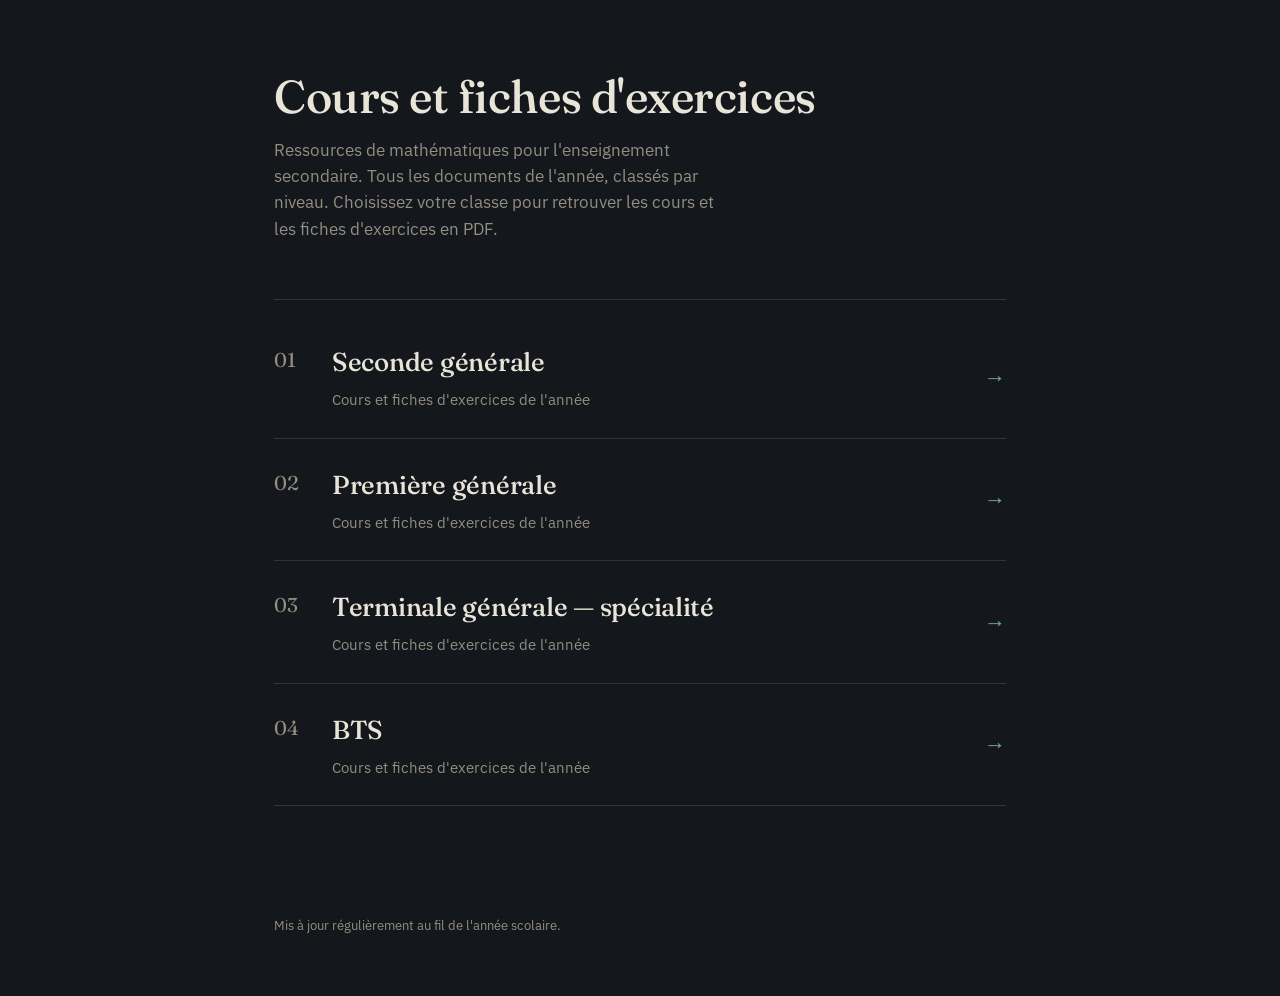
<file: index.html>
<!DOCTYPE html>
<html lang="fr">
<head>
<meta charset="UTF-8">
<meta name="viewport" content="width=device-width, initial-scale=1.0">
<title>Mathématiques — Cours et fiches d'exercices</title>
<link rel="stylesheet" href="assets/style.css">
</head>
<body>

<div class="wrap">
  <header class="cover">
    <h1>Cours et fiches d'exercices</h1>
    <p class="tagline">Ressources de mathématiques pour l'enseignement secondaire. Tous les documents de l'année, classés par niveau. Choisissez votre classe pour retrouver les cours et les fiches d'exercices en PDF.</p>
  </header>

  <nav class="binder">
    <a class="tab" href="classes/seconde.html">
      <span class="tab-index">01</span>
      <span class="tab-body">
        <h2>Seconde générale</h2>
        <p>Cours et fiches d'exercices de l'année</p>
      </span>
      <span class="tab-arrow">→</span>
    </a>

    <a class="tab" href="classes/premiere.html">
      <span class="tab-index">02</span>
      <span class="tab-body">
        <h2>Première générale</h2>
        <p>Cours et fiches d'exercices de l'année</p>
      </span>
      <span class="tab-arrow">→</span>
    </a>

    <a class="tab" href="classes/terminale.html">
      <span class="tab-index">03</span>
      <span class="tab-body">
        <h2>Terminale générale — spécialité</h2>
        <p>Cours et fiches d'exercices de l'année</p>
      </span>
      <span class="tab-arrow">→</span>
    </a>

    <a class="tab" href="classes/bts.html">
      <span class="tab-index">04</span>
      <span class="tab-body">
        <h2>BTS</h2>
        <p>Cours et fiches d'exercices de l'année</p>
      </span>
      <span class="tab-arrow">→</span>
    </a>
  </nav>

  <footer>Mis à jour régulièrement au fil de l'année scolaire.</footer>
</div>

</body>
</html>
</file>
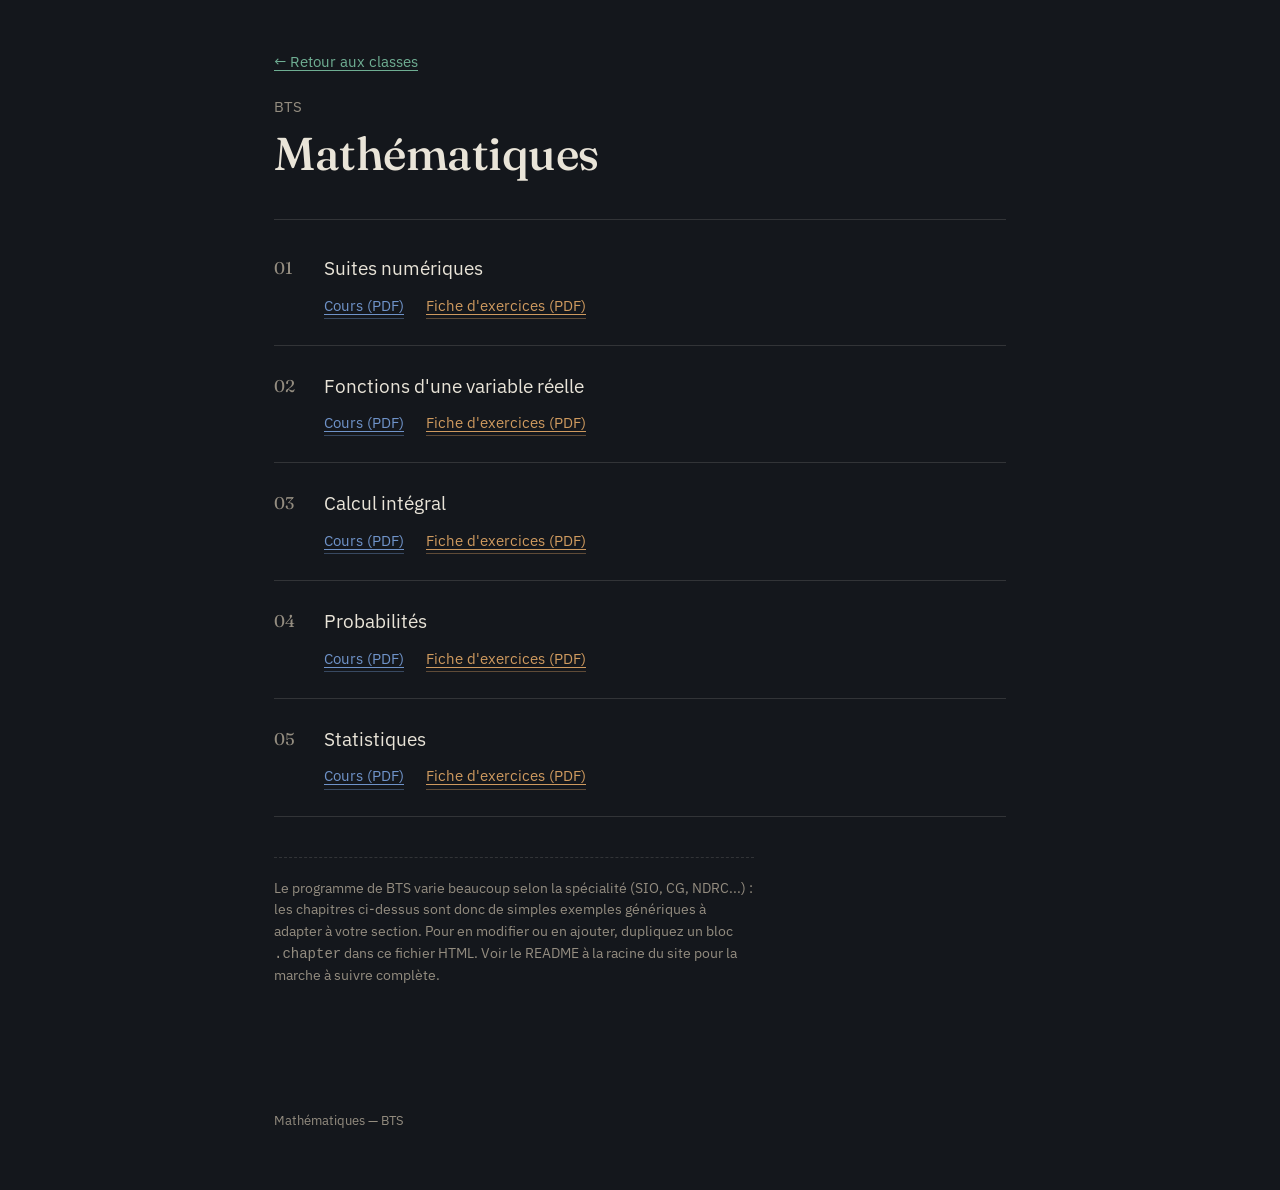
<file: bts.html>
<!DOCTYPE html>
<html lang="fr">
<head>
<meta charset="UTF-8">
<meta name="viewport" content="width=device-width, initial-scale=1.0">
<title>BTS — Mathématiques</title>
<link rel="stylesheet" href="../assets/style.css">
</head>
<body>

<div class="wrap">
  <header class="cover" style="padding-top:48px;">
    <a class="back-link" href="../index.html">← Retour aux classes</a>
    <div class="kicker">BTS</div>
    <h1>Mathématiques</h1>
  </header>

  <section class="chapters">

    <div class="chapter">
      <span class="chapter-num">01</span>
      <div>
        <div class="chapter-title">Suites numériques</div>
        <div class="chapter-links">
          <a class="doc-link" href="../fichiers/bts/01-suites-cours.pdf">Cours (PDF)</a>
          <a class="doc-link fiche" href="../fichiers/bts/01-suites-fiche.pdf">Fiche d'exercices (PDF)</a>
        </div>
      </div>
    </div>

    <div class="chapter">
      <span class="chapter-num">02</span>
      <div>
        <div class="chapter-title">Fonctions d'une variable réelle</div>
        <div class="chapter-links">
          <a class="doc-link" href="../fichiers/bts/02-fonctions-cours.pdf">Cours (PDF)</a>
          <a class="doc-link fiche" href="../fichiers/bts/02-fonctions-fiche.pdf">Fiche d'exercices (PDF)</a>
        </div>
      </div>
    </div>

    <div class="chapter">
      <span class="chapter-num">03</span>
      <div>
        <div class="chapter-title">Calcul intégral</div>
        <div class="chapter-links">
          <a class="doc-link" href="../fichiers/bts/03-calcul-integral-cours.pdf">Cours (PDF)</a>
          <a class="doc-link fiche" href="../fichiers/bts/03-calcul-integral-fiche.pdf">Fiche d'exercices (PDF)</a>
        </div>
      </div>
    </div>

    <div class="chapter">
      <span class="chapter-num">04</span>
      <div>
        <div class="chapter-title">Probabilités</div>
        <div class="chapter-links">
          <a class="doc-link" href="../fichiers/bts/04-probabilites-cours.pdf">Cours (PDF)</a>
          <a class="doc-link fiche" href="../fichiers/bts/04-probabilites-fiche.pdf">Fiche d'exercices (PDF)</a>
        </div>
      </div>
    </div>

    <div class="chapter">
      <span class="chapter-num">05</span>
      <div>
        <div class="chapter-title">Statistiques</div>
        <div class="chapter-links">
          <a class="doc-link" href="../fichiers/bts/05-statistiques-cours.pdf">Cours (PDF)</a>
          <a class="doc-link fiche" href="../fichiers/bts/05-statistiques-fiche.pdf">Fiche d'exercices (PDF)</a>
        </div>
      </div>
    </div>

    <p class="note">Le programme de BTS varie beaucoup selon la spécialité (SIO, CG, NDRC...) : les chapitres ci-dessus sont donc de simples exemples génériques à adapter à votre section. Pour en modifier ou en ajouter, dupliquez un bloc <code>.chapter</code> dans ce fichier HTML. Voir le README à la racine du site pour la marche à suivre complète.</p>
  </section>

  <footer>Mathématiques — BTS</footer>
</div>

</body>
</html>
</file>
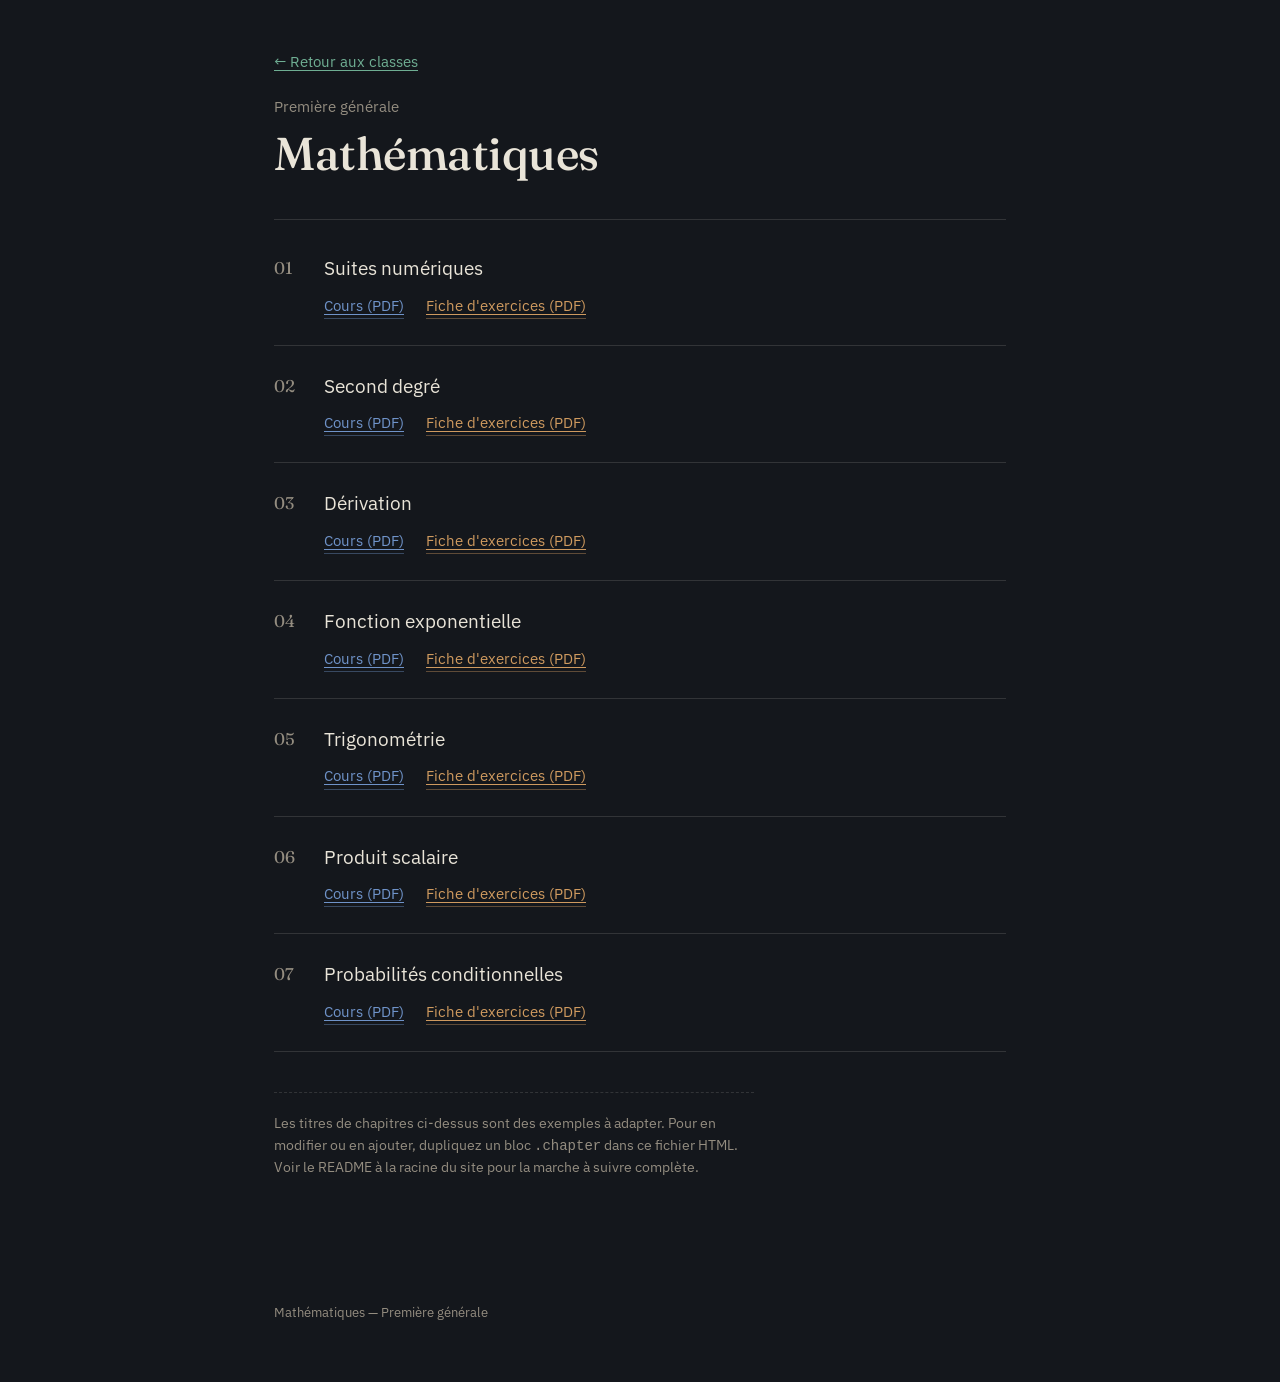
<file: premiere.html>
<!DOCTYPE html>
<html lang="fr">
<head>
<meta charset="UTF-8">
<meta name="viewport" content="width=device-width, initial-scale=1.0">
<title>Première générale — Mathématiques</title>
<link rel="stylesheet" href="../assets/style.css">
</head>
<body>

<div class="wrap">
  <header class="cover" style="padding-top:48px;">
    <a class="back-link" href="../index.html">← Retour aux classes</a>
    <div class="kicker">Première générale</div>
    <h1>Mathématiques</h1>
  </header>

  <section class="chapters">

    <div class="chapter">
      <span class="chapter-num">01</span>
      <div>
        <div class="chapter-title">Suites numériques</div>
        <div class="chapter-links">
          <a class="doc-link" href="../fichiers/premiere/01-suites-cours.pdf">Cours (PDF)</a>
          <a class="doc-link fiche" href="../fichiers/premiere/01-suites-fiche.pdf">Fiche d'exercices (PDF)</a>
        </div>
      </div>
    </div>

    <div class="chapter">
      <span class="chapter-num">02</span>
      <div>
        <div class="chapter-title">Second degré</div>
        <div class="chapter-links">
          <a class="doc-link" href="../fichiers/premiere/02-second-degre-cours.pdf">Cours (PDF)</a>
          <a class="doc-link fiche" href="../fichiers/premiere/02-second-degre-fiche.pdf">Fiche d'exercices (PDF)</a>
        </div>
      </div>
    </div>

    <div class="chapter">
      <span class="chapter-num">03</span>
      <div>
        <div class="chapter-title">Dérivation</div>
        <div class="chapter-links">
          <a class="doc-link" href="../fichiers/premiere/03-derivation-cours.pdf">Cours (PDF)</a>
          <a class="doc-link fiche" href="../fichiers/premiere/03-derivation-fiche.pdf">Fiche d'exercices (PDF)</a>
        </div>
      </div>
    </div>

    <div class="chapter">
      <span class="chapter-num">04</span>
      <div>
        <div class="chapter-title">Fonction exponentielle</div>
        <div class="chapter-links">
          <a class="doc-link" href="../fichiers/premiere/04-exponentielle-cours.pdf">Cours (PDF)</a>
          <a class="doc-link fiche" href="../fichiers/premiere/04-exponentielle-fiche.pdf">Fiche d'exercices (PDF)</a>
        </div>
      </div>
    </div>

    <div class="chapter">
      <span class="chapter-num">05</span>
      <div>
        <div class="chapter-title">Trigonométrie</div>
        <div class="chapter-links">
          <a class="doc-link" href="../fichiers/premiere/05-trigonometrie-cours.pdf">Cours (PDF)</a>
          <a class="doc-link fiche" href="../fichiers/premiere/05-trigonometrie-fiche.pdf">Fiche d'exercices (PDF)</a>
        </div>
      </div>
    </div>

    <div class="chapter">
      <span class="chapter-num">06</span>
      <div>
        <div class="chapter-title">Produit scalaire</div>
        <div class="chapter-links">
          <a class="doc-link" href="../fichiers/premiere/06-produit-scalaire-cours.pdf">Cours (PDF)</a>
          <a class="doc-link fiche" href="../fichiers/premiere/06-produit-scalaire-fiche.pdf">Fiche d'exercices (PDF)</a>
        </div>
      </div>
    </div>

    <div class="chapter">
      <span class="chapter-num">07</span>
      <div>
        <div class="chapter-title">Probabilités conditionnelles</div>
        <div class="chapter-links">
          <a class="doc-link" href="../fichiers/premiere/07-probabilites-cours.pdf">Cours (PDF)</a>
          <a class="doc-link fiche" href="../fichiers/premiere/07-probabilites-fiche.pdf">Fiche d'exercices (PDF)</a>
        </div>
      </div>
    </div>

    <p class="note">Les titres de chapitres ci-dessus sont des exemples à adapter. Pour en modifier ou en ajouter, dupliquez un bloc <code>.chapter</code> dans ce fichier HTML. Voir le README à la racine du site pour la marche à suivre complète.</p>
  </section>

  <footer>Mathématiques — Première générale</footer>
</div>

</body>
</html>
</file>
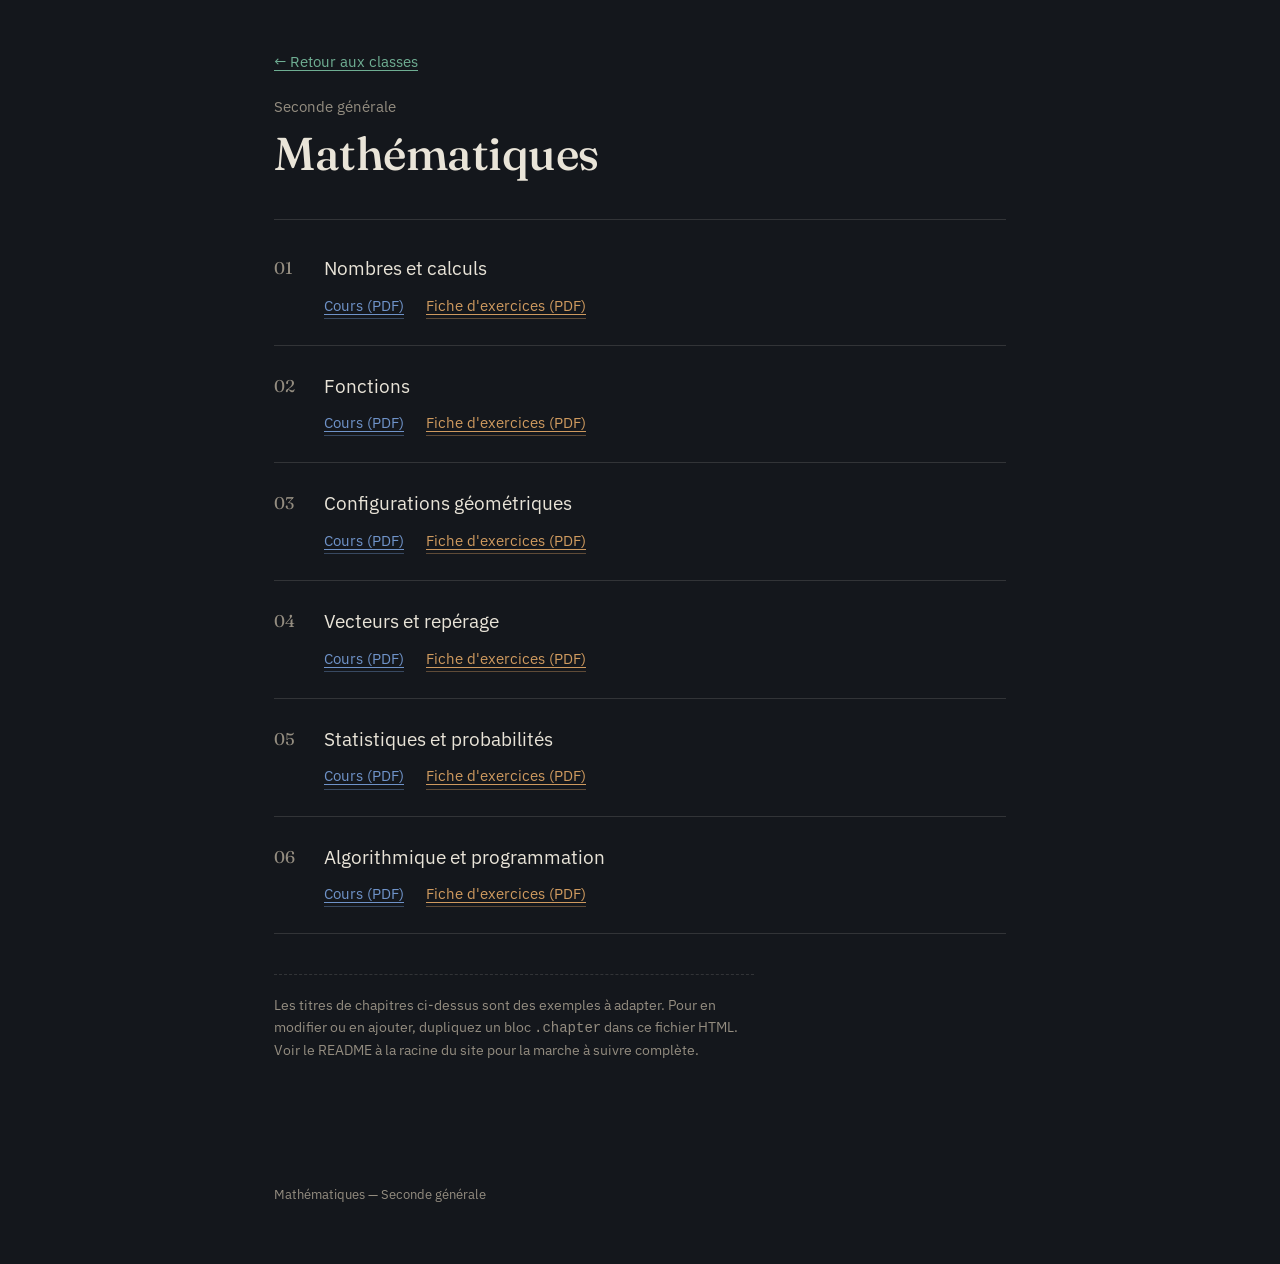
<file: seconde.html>
<!DOCTYPE html>
<html lang="fr">
<head>
<meta charset="UTF-8">
<meta name="viewport" content="width=device-width, initial-scale=1.0">
<title>Seconde générale — Mathématiques</title>
<link rel="stylesheet" href="../assets/style.css">
</head>
<body>

<div class="wrap">
  <header class="cover" style="padding-top:48px;">
    <a class="back-link" href="../index.html">← Retour aux classes</a>
    <div class="kicker">Seconde générale</div>
    <h1>Mathématiques</h1>
  </header>

  <section class="chapters">

    <div class="chapter">
      <span class="chapter-num">01</span>
      <div>
        <div class="chapter-title">Nombres et calculs</div>
        <div class="chapter-links">
          <a class="doc-link" href="../fichiers/seconde/01-nombres-et-calculs-cours.pdf">Cours (PDF)</a>
          <a class="doc-link fiche" href="../fichiers/seconde/01-nombres-et-calculs-fiche.pdf">Fiche d'exercices (PDF)</a>
        </div>
      </div>
    </div>

    <div class="chapter">
      <span class="chapter-num">02</span>
      <div>
        <div class="chapter-title">Fonctions</div>
        <div class="chapter-links">
          <a class="doc-link" href="../fichiers/seconde/02-fonctions-cours.pdf">Cours (PDF)</a>
          <a class="doc-link fiche" href="../fichiers/seconde/02-fonctions-fiche.pdf">Fiche d'exercices (PDF)</a>
        </div>
      </div>
    </div>

    <div class="chapter">
      <span class="chapter-num">03</span>
      <div>
        <div class="chapter-title">Configurations géométriques</div>
        <div class="chapter-links">
          <a class="doc-link" href="../fichiers/seconde/03-configurations-cours.pdf">Cours (PDF)</a>
          <a class="doc-link fiche" href="../fichiers/seconde/03-configurations-fiche.pdf">Fiche d'exercices (PDF)</a>
        </div>
      </div>
    </div>

    <div class="chapter">
      <span class="chapter-num">04</span>
      <div>
        <div class="chapter-title">Vecteurs et repérage</div>
        <div class="chapter-links">
          <a class="doc-link" href="../fichiers/seconde/04-vecteurs-cours.pdf">Cours (PDF)</a>
          <a class="doc-link fiche" href="../fichiers/seconde/04-vecteurs-fiche.pdf">Fiche d'exercices (PDF)</a>
        </div>
      </div>
    </div>

    <div class="chapter">
      <span class="chapter-num">05</span>
      <div>
        <div class="chapter-title">Statistiques et probabilités</div>
        <div class="chapter-links">
          <a class="doc-link" href="../fichiers/seconde/05-statistiques-cours.pdf">Cours (PDF)</a>
          <a class="doc-link fiche" href="../fichiers/seconde/05-statistiques-fiche.pdf">Fiche d'exercices (PDF)</a>
        </div>
      </div>
    </div>

    <div class="chapter">
      <span class="chapter-num">06</span>
      <div>
        <div class="chapter-title">Algorithmique et programmation</div>
        <div class="chapter-links">
          <a class="doc-link" href="../fichiers/seconde/06-algorithmique-cours.pdf">Cours (PDF)</a>
          <a class="doc-link fiche" href="../fichiers/seconde/06-algorithmique-fiche.pdf">Fiche d'exercices (PDF)</a>
        </div>
      </div>
    </div>

    <p class="note">Les titres de chapitres ci-dessus sont des exemples à adapter. Pour en modifier ou en ajouter, dupliquez un bloc <code>.chapter</code> dans ce fichier HTML. Voir le README à la racine du site pour la marche à suivre complète.</p>
  </section>

  <footer>Mathématiques — Seconde générale</footer>
</div>

</body>
</html>
</file>
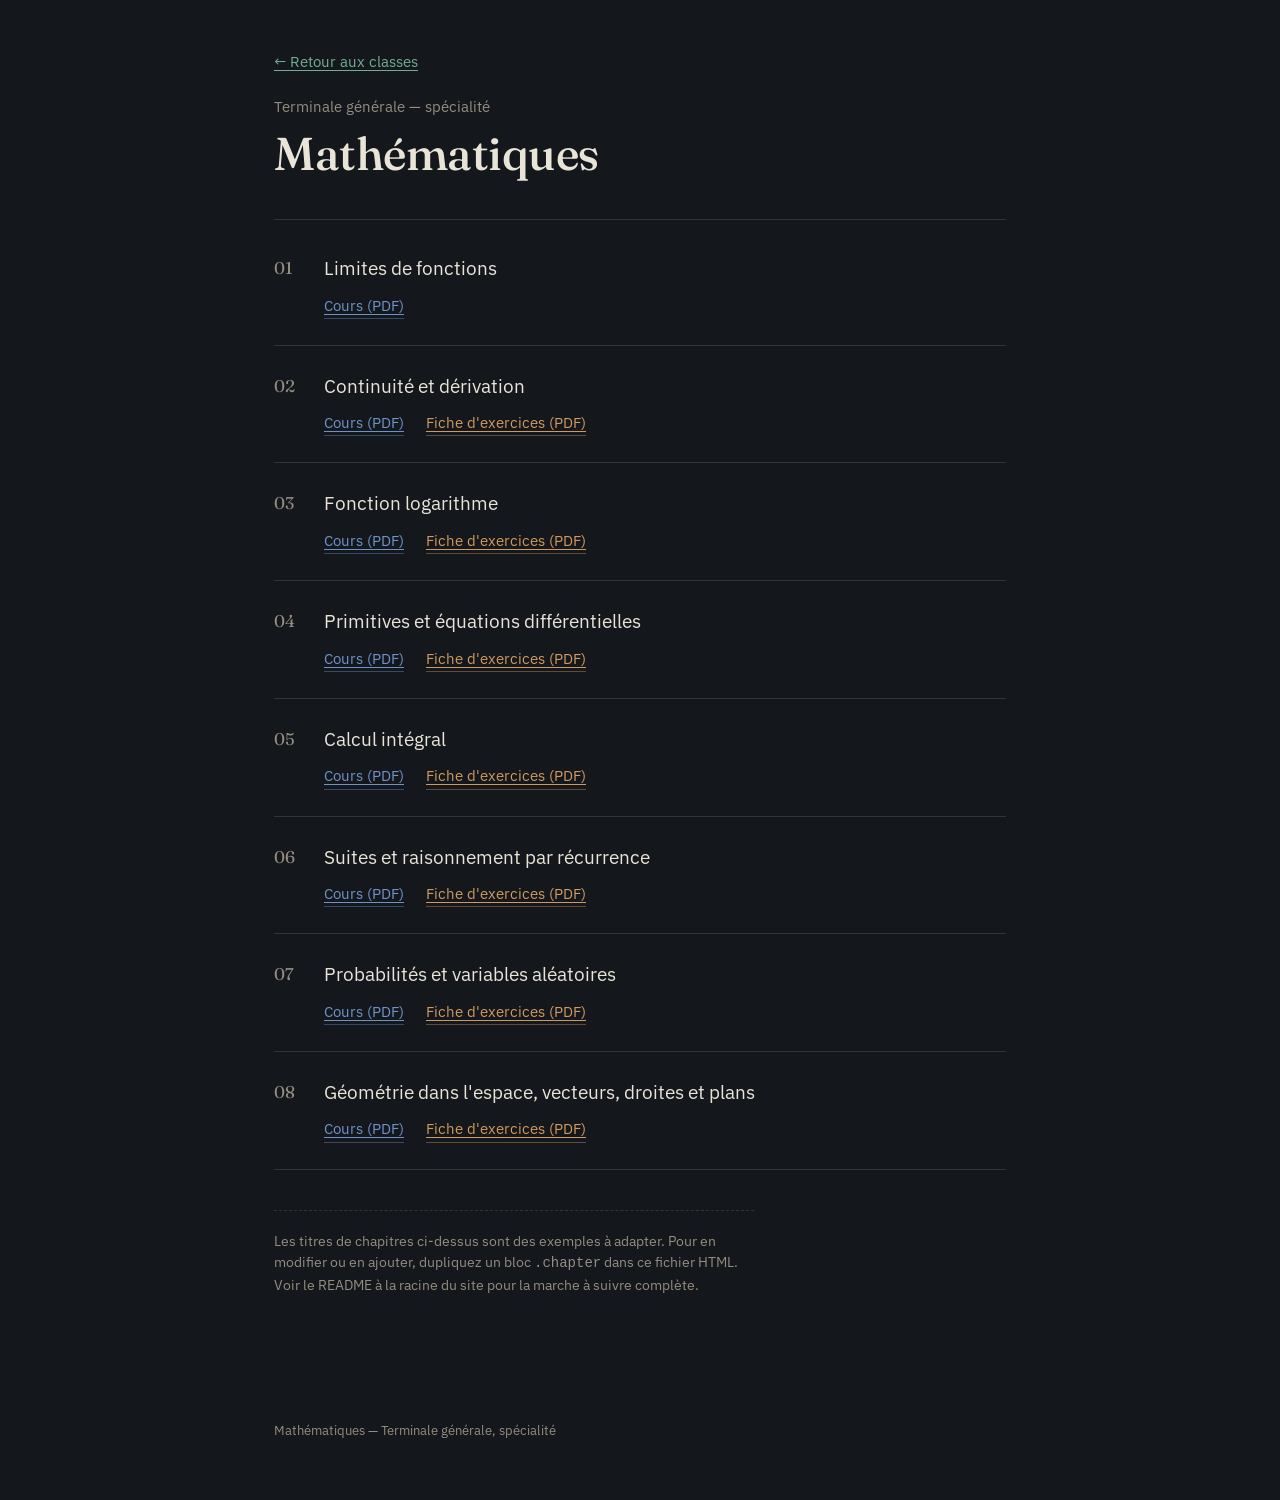
<file: terminale.html>
<!DOCTYPE html>
<html lang="fr">
<head>
<meta charset="UTF-8">
<meta name="viewport" content="width=device-width, initial-scale=1.0">
<title>Terminale générale — spécialité — Mathématiques</title>
<link rel="stylesheet" href="../assets/style.css">
</head>
<body>

<div class="wrap">
  <header class="cover" style="padding-top:48px;">
    <a class="back-link" href="../index.html">← Retour aux classes</a>
    <div class="kicker">Terminale générale — spécialité</div>
    <h1>Mathématiques</h1>
  </header>

  <section class="chapters">

    <div class="chapter">
      <span class="chapter-num">01</span>
      <div>
        <div class="chapter-title">Limites de fonctions</div>
        <div class="chapter-links">
          <a class="doc-link" href="../fichiers/terminale/Chap1_TG.pdf">Cours (PDF)</a>
        </div>
      </div>
    </div>

    <div class="chapter">
      <span class="chapter-num">02</span>
      <div>
        <div class="chapter-title">Continuité et dérivation</div>
        <div class="chapter-links">
          <a class="doc-link" href="../fichiers/terminale/02-continuite-derivation-cours.pdf">Cours (PDF)</a>
          <a class="doc-link fiche" href="../fichiers/terminale/02-continuite-derivation-fiche.pdf">Fiche d'exercices (PDF)</a>
        </div>
      </div>
    </div>

    <div class="chapter">
      <span class="chapter-num">03</span>
      <div>
        <div class="chapter-title">Fonction logarithme</div>
        <div class="chapter-links">
          <a class="doc-link" href="../fichiers/terminale/03-logarithme-cours.pdf">Cours (PDF)</a>
          <a class="doc-link fiche" href="../fichiers/terminale/03-logarithme-fiche.pdf">Fiche d'exercices (PDF)</a>
        </div>
      </div>
    </div>

    <div class="chapter">
      <span class="chapter-num">04</span>
      <div>
        <div class="chapter-title">Primitives et équations différentielles</div>
        <div class="chapter-links">
          <a class="doc-link" href="../fichiers/terminale/04-primitives-cours.pdf">Cours (PDF)</a>
          <a class="doc-link fiche" href="../fichiers/terminale/04-primitives-fiche.pdf">Fiche d'exercices (PDF)</a>
        </div>
      </div>
    </div>

    <div class="chapter">
      <span class="chapter-num">05</span>
      <div>
        <div class="chapter-title">Calcul intégral</div>
        <div class="chapter-links">
          <a class="doc-link" href="../fichiers/terminale/05-calcul-integral-cours.pdf">Cours (PDF)</a>
          <a class="doc-link fiche" href="../fichiers/terminale/05-calcul-integral-fiche.pdf">Fiche d'exercices (PDF)</a>
        </div>
      </div>
    </div>

    <div class="chapter">
      <span class="chapter-num">06</span>
      <div>
        <div class="chapter-title">Suites et raisonnement par récurrence</div>
        <div class="chapter-links">
          <a class="doc-link" href="../fichiers/terminale/06-suites-recurrence-cours.pdf">Cours (PDF)</a>
          <a class="doc-link fiche" href="../fichiers/terminale/06-suites-recurrence-fiche.pdf">Fiche d'exercices (PDF)</a>
        </div>
      </div>
    </div>

    <div class="chapter">
      <span class="chapter-num">07</span>
      <div>
        <div class="chapter-title">Probabilités et variables aléatoires</div>
        <div class="chapter-links">
          <a class="doc-link" href="../fichiers/terminale/07-probabilites-cours.pdf">Cours (PDF)</a>
          <a class="doc-link fiche" href="../fichiers/terminale/07-probabilites-fiche.pdf">Fiche d'exercices (PDF)</a>
        </div>
      </div>
    </div>

    <div class="chapter">
      <span class="chapter-num">08</span>
      <div>
        <div class="chapter-title">Géométrie dans l'espace, vecteurs, droites et plans</div>
        <div class="chapter-links">
          <a class="doc-link" href="../fichiers/terminale/08-geometrie-espace-cours.pdf">Cours (PDF)</a>
          <a class="doc-link fiche" href="../fichiers/terminale/08-geometrie-espace-fiche.pdf">Fiche d'exercices (PDF)</a>
        </div>
      </div>
    </div>

    <p class="note">Les titres de chapitres ci-dessus sont des exemples à adapter. Pour en modifier ou en ajouter, dupliquez un bloc <code>.chapter</code> dans ce fichier HTML. Voir le README à la racine du site pour la marche à suivre complète.</p>
  </section>

  <footer>Mathématiques — Terminale générale, spécialité</footer>
</div>

</body>
</html>
</file>
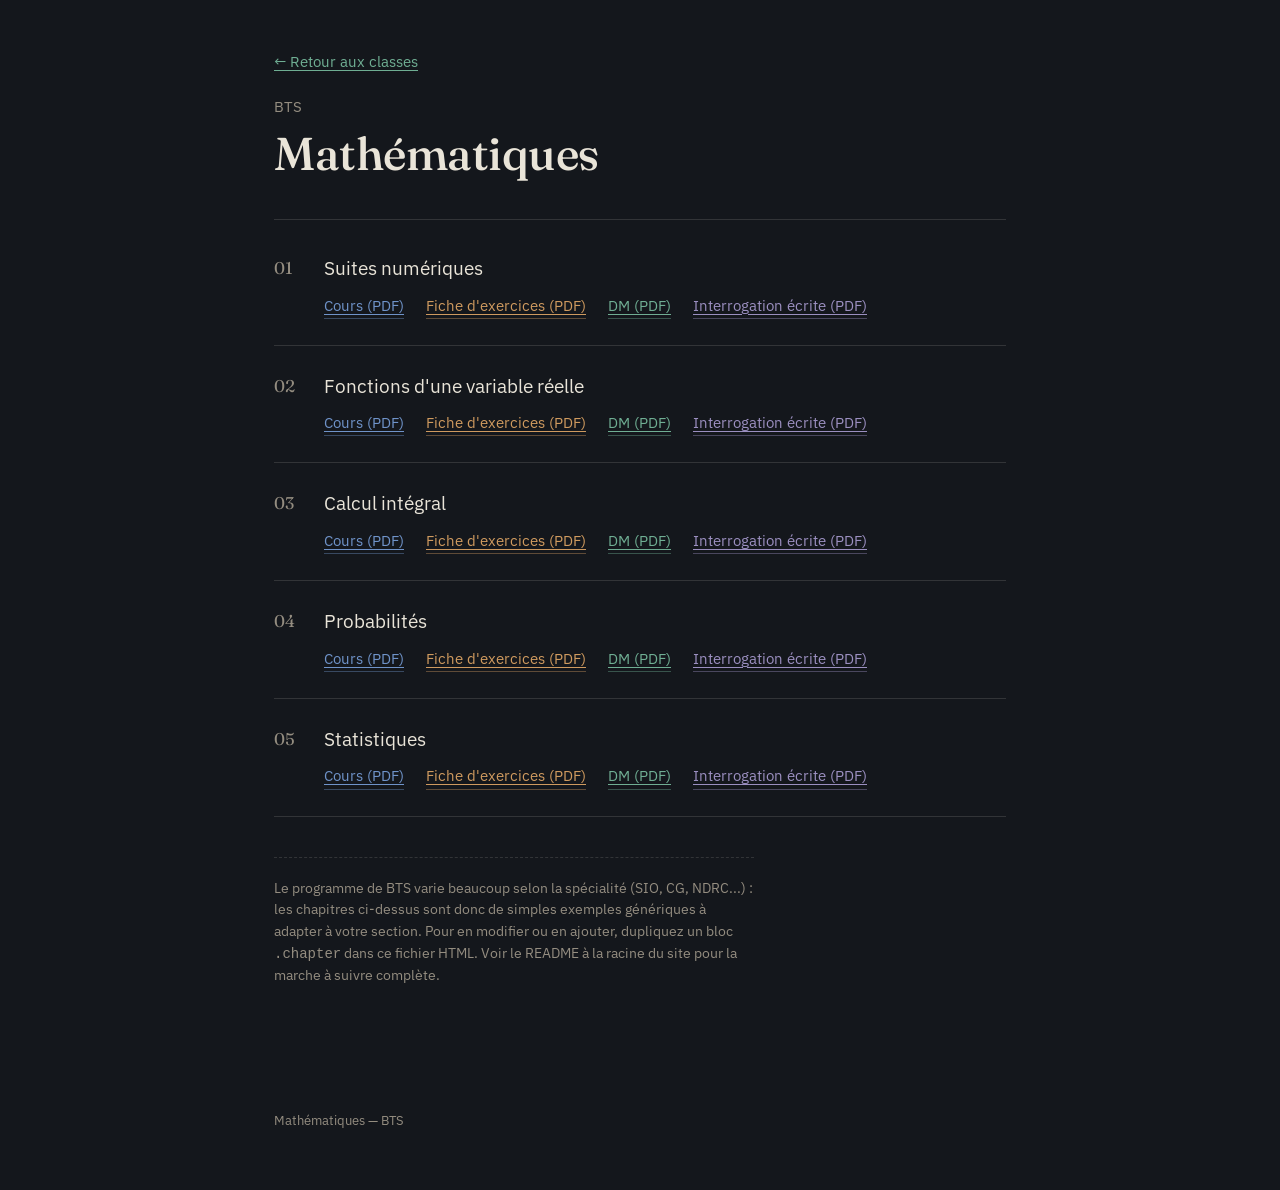
<file: classes/bts.html>
<!DOCTYPE html>
<html lang="fr">
<head>
<meta charset="UTF-8">
<meta name="viewport" content="width=device-width, initial-scale=1.0">
<title>BTS — Mathématiques</title>
<link rel="stylesheet" href="../assets/style.css">
</head>
<body>

<div class="wrap">
  <header class="cover" style="padding-top:48px;">
    <a class="back-link" href="../index.html">← Retour aux classes</a>
    <div class="kicker">BTS</div>
    <h1>Mathématiques</h1>
  </header>

  <section class="chapters">

    <div class="chapter">
      <span class="chapter-num">01</span>
      <div>
        <div class="chapter-title">Suites numériques</div>
        <div class="chapter-links">
          <a class="doc-link" href="../fichiers/bts/01-suites-cours.pdf">Cours (PDF)</a>
          <a class="doc-link fiche" href="../fichiers/bts/01-suites-fiche.pdf">Fiche d'exercices (PDF)</a>
          <a class="doc-link dm" href="../fichiers/bts/01-suites-dm.pdf">DM (PDF)</a>
          <a class="doc-link ie" href="../fichiers/bts/01-suites-ie.pdf">Interrogation écrite (PDF)</a>
        </div>
      </div>
    </div>

    <div class="chapter">
      <span class="chapter-num">02</span>
      <div>
        <div class="chapter-title">Fonctions d'une variable réelle</div>
        <div class="chapter-links">
          <a class="doc-link" href="../fichiers/bts/02-fonctions-cours.pdf">Cours (PDF)</a>
          <a class="doc-link fiche" href="../fichiers/bts/02-fonctions-fiche.pdf">Fiche d'exercices (PDF)</a>
          <a class="doc-link dm" href="../fichiers/bts/02-fonctions-dm.pdf">DM (PDF)</a>
          <a class="doc-link ie" href="../fichiers/bts/02-fonctions-ie.pdf">Interrogation écrite (PDF)</a>
        </div>
      </div>
    </div>

    <div class="chapter">
      <span class="chapter-num">03</span>
      <div>
        <div class="chapter-title">Calcul intégral</div>
        <div class="chapter-links">
          <a class="doc-link" href="../fichiers/bts/03-calcul-integral-cours.pdf">Cours (PDF)</a>
          <a class="doc-link fiche" href="../fichiers/bts/03-calcul-integral-fiche.pdf">Fiche d'exercices (PDF)</a>
          <a class="doc-link dm" href="../fichiers/bts/03-calcul-integral-dm.pdf">DM (PDF)</a>
          <a class="doc-link ie" href="../fichiers/bts/03-calcul-integral-ie.pdf">Interrogation écrite (PDF)</a>
        </div>
      </div>
    </div>

    <div class="chapter">
      <span class="chapter-num">04</span>
      <div>
        <div class="chapter-title">Probabilités</div>
        <div class="chapter-links">
          <a class="doc-link" href="../fichiers/bts/04-probabilites-cours.pdf">Cours (PDF)</a>
          <a class="doc-link fiche" href="../fichiers/bts/04-probabilites-fiche.pdf">Fiche d'exercices (PDF)</a>
          <a class="doc-link dm" href="../fichiers/bts/04-probabilites-dm.pdf">DM (PDF)</a>
          <a class="doc-link ie" href="../fichiers/bts/04-probabilites-ie.pdf">Interrogation écrite (PDF)</a>
        </div>
      </div>
    </div>

    <div class="chapter">
      <span class="chapter-num">05</span>
      <div>
        <div class="chapter-title">Statistiques</div>
        <div class="chapter-links">
          <a class="doc-link" href="../fichiers/bts/05-statistiques-cours.pdf">Cours (PDF)</a>
          <a class="doc-link fiche" href="../fichiers/bts/05-statistiques-fiche.pdf">Fiche d'exercices (PDF)</a>
          <a class="doc-link dm" href="../fichiers/bts/05-statistiques-dm.pdf">DM (PDF)</a>
          <a class="doc-link ie" href="../fichiers/bts/05-statistiques-ie.pdf">Interrogation écrite (PDF)</a>
        </div>
      </div>
    </div>

    <p class="note">Le programme de BTS varie beaucoup selon la spécialité (SIO, CG, NDRC...) : les chapitres ci-dessus sont donc de simples exemples génériques à adapter à votre section. Pour en modifier ou en ajouter, dupliquez un bloc <code>.chapter</code> dans ce fichier HTML. Voir le README à la racine du site pour la marche à suivre complète.</p>
  </section>

  <footer>Mathématiques — BTS</footer>
</div>

</body>
</html>
</file>
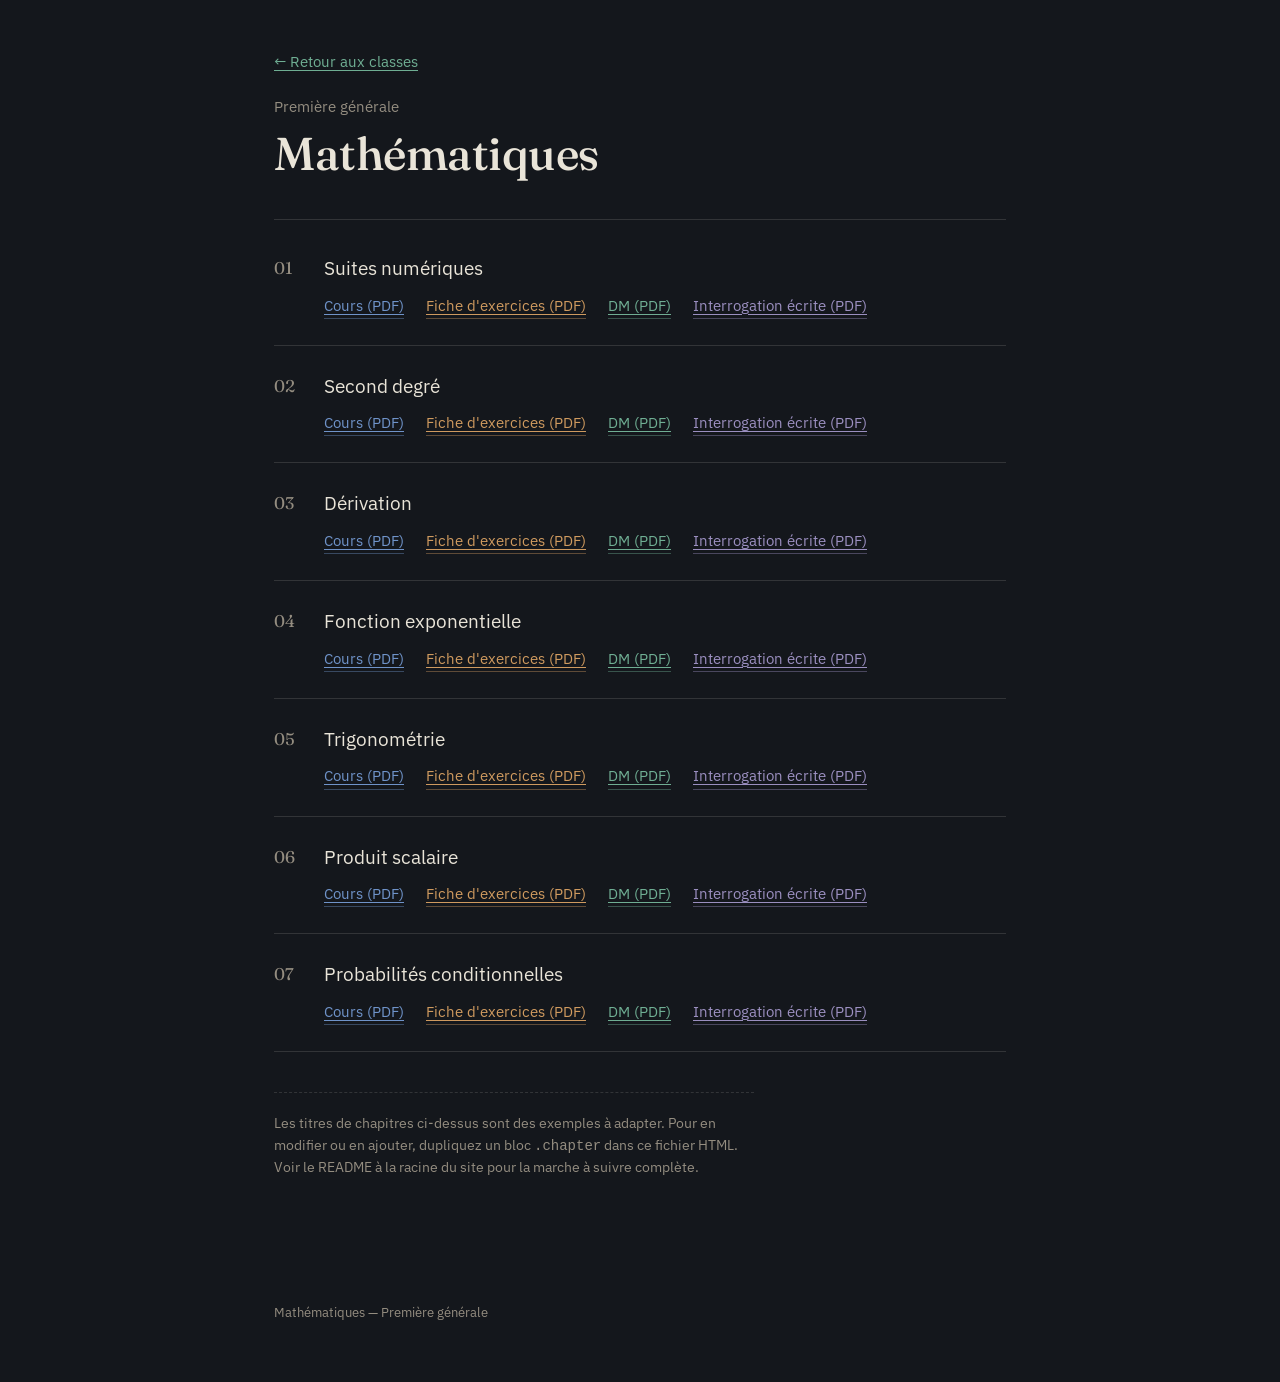
<file: classes/premiere.html>
<!DOCTYPE html>
<html lang="fr">
<head>
<meta charset="UTF-8">
<meta name="viewport" content="width=device-width, initial-scale=1.0">
<title>Première générale — Mathématiques</title>
<link rel="stylesheet" href="../assets/style.css">
</head>
<body>

<div class="wrap">
  <header class="cover" style="padding-top:48px;">
    <a class="back-link" href="../index.html">← Retour aux classes</a>
    <div class="kicker">Première générale</div>
    <h1>Mathématiques</h1>
  </header>

  <section class="chapters">

    <div class="chapter">
      <span class="chapter-num">01</span>
      <div>
        <div class="chapter-title">Suites numériques</div>
        <div class="chapter-links">
          <a class="doc-link" href="../fichiers/premiere/01-suites-cours.pdf">Cours (PDF)</a>
          <a class="doc-link fiche" href="../fichiers/premiere/01-suites-fiche.pdf">Fiche d'exercices (PDF)</a>
          <a class="doc-link dm" href="../fichiers/premiere/01-suites-dm.pdf">DM (PDF)</a>
          <a class="doc-link ie" href="../fichiers/premiere/01-suites-ie.pdf">Interrogation écrite (PDF)</a>
        </div>
      </div>
    </div>

    <div class="chapter">
      <span class="chapter-num">02</span>
      <div>
        <div class="chapter-title">Second degré</div>
        <div class="chapter-links">
          <a class="doc-link" href="../fichiers/premiere/02-second-degre-cours.pdf">Cours (PDF)</a>
          <a class="doc-link fiche" href="../fichiers/premiere/02-second-degre-fiche.pdf">Fiche d'exercices (PDF)</a>
          <a class="doc-link dm" href="../fichiers/premiere/02-second-degre-dm.pdf">DM (PDF)</a>
          <a class="doc-link ie" href="../fichiers/premiere/02-second-degre-ie.pdf">Interrogation écrite (PDF)</a>
        </div>
      </div>
    </div>

    <div class="chapter">
      <span class="chapter-num">03</span>
      <div>
        <div class="chapter-title">Dérivation</div>
        <div class="chapter-links">
          <a class="doc-link" href="../fichiers/premiere/03-derivation-cours.pdf">Cours (PDF)</a>
          <a class="doc-link fiche" href="../fichiers/premiere/03-derivation-fiche.pdf">Fiche d'exercices (PDF)</a>
          <a class="doc-link dm" href="../fichiers/premiere/03-derivation-dm.pdf">DM (PDF)</a>
          <a class="doc-link ie" href="../fichiers/premiere/03-derivation-ie.pdf">Interrogation écrite (PDF)</a>
        </div>
      </div>
    </div>

    <div class="chapter">
      <span class="chapter-num">04</span>
      <div>
        <div class="chapter-title">Fonction exponentielle</div>
        <div class="chapter-links">
          <a class="doc-link" href="../fichiers/premiere/04-exponentielle-cours.pdf">Cours (PDF)</a>
          <a class="doc-link fiche" href="../fichiers/premiere/04-exponentielle-fiche.pdf">Fiche d'exercices (PDF)</a>
          <a class="doc-link dm" href="../fichiers/premiere/04-exponentielle-dm.pdf">DM (PDF)</a>
          <a class="doc-link ie" href="../fichiers/premiere/04-exponentielle-ie.pdf">Interrogation écrite (PDF)</a>
        </div>
      </div>
    </div>

    <div class="chapter">
      <span class="chapter-num">05</span>
      <div>
        <div class="chapter-title">Trigonométrie</div>
        <div class="chapter-links">
          <a class="doc-link" href="../fichiers/premiere/05-trigonometrie-cours.pdf">Cours (PDF)</a>
          <a class="doc-link fiche" href="../fichiers/premiere/05-trigonometrie-fiche.pdf">Fiche d'exercices (PDF)</a>
          <a class="doc-link dm" href="../fichiers/premiere/05-trigonometrie-dm.pdf">DM (PDF)</a>
          <a class="doc-link ie" href="../fichiers/premiere/05-trigonometrie-ie.pdf">Interrogation écrite (PDF)</a>
        </div>
      </div>
    </div>

    <div class="chapter">
      <span class="chapter-num">06</span>
      <div>
        <div class="chapter-title">Produit scalaire</div>
        <div class="chapter-links">
          <a class="doc-link" href="../fichiers/premiere/06-produit-scalaire-cours.pdf">Cours (PDF)</a>
          <a class="doc-link fiche" href="../fichiers/premiere/06-produit-scalaire-fiche.pdf">Fiche d'exercices (PDF)</a>
          <a class="doc-link dm" href="../fichiers/premiere/06-produit-scalaire-dm.pdf">DM (PDF)</a>
          <a class="doc-link ie" href="../fichiers/premiere/06-produit-scalaire-ie.pdf">Interrogation écrite (PDF)</a>
        </div>
      </div>
    </div>

    <div class="chapter">
      <span class="chapter-num">07</span>
      <div>
        <div class="chapter-title">Probabilités conditionnelles</div>
        <div class="chapter-links">
          <a class="doc-link" href="../fichiers/premiere/07-probabilites-cours.pdf">Cours (PDF)</a>
          <a class="doc-link fiche" href="../fichiers/premiere/07-probabilites-fiche.pdf">Fiche d'exercices (PDF)</a>
          <a class="doc-link dm" href="../fichiers/premiere/07-probabilites-dm.pdf">DM (PDF)</a>
          <a class="doc-link ie" href="../fichiers/premiere/07-probabilites-ie.pdf">Interrogation écrite (PDF)</a>
        </div>
      </div>
    </div>

    <p class="note">Les titres de chapitres ci-dessus sont des exemples à adapter. Pour en modifier ou en ajouter, dupliquez un bloc <code>.chapter</code> dans ce fichier HTML. Voir le README à la racine du site pour la marche à suivre complète.</p>
  </section>

  <footer>Mathématiques — Première générale</footer>
</div>

</body>
</html>
</file>
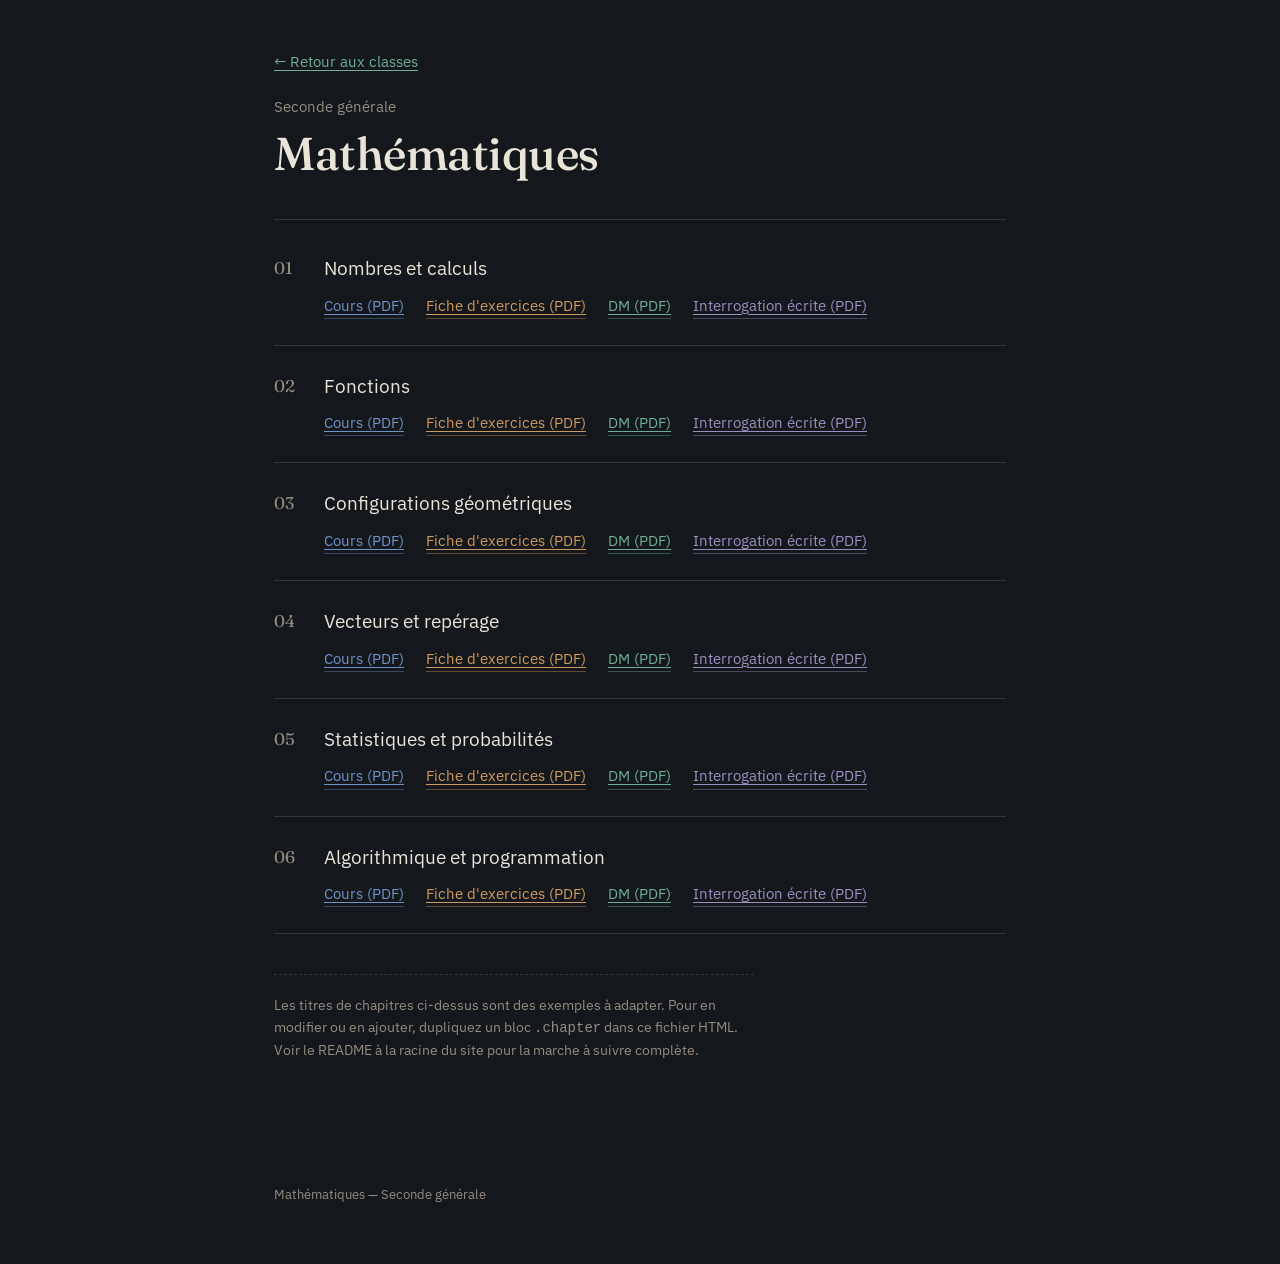
<file: classes/seconde.html>
<!DOCTYPE html>
<html lang="fr">
<head>
<meta charset="UTF-8">
<meta name="viewport" content="width=device-width, initial-scale=1.0">
<title>Seconde générale — Mathématiques</title>
<link rel="stylesheet" href="../assets/style.css">
</head>
<body>

<div class="wrap">
  <header class="cover" style="padding-top:48px;">
    <a class="back-link" href="../index.html">← Retour aux classes</a>
    <div class="kicker">Seconde générale</div>
    <h1>Mathématiques</h1>
  </header>

  <section class="chapters">

    <div class="chapter">
      <span class="chapter-num">01</span>
      <div>
        <div class="chapter-title">Nombres et calculs</div>
        <div class="chapter-links">
          <a class="doc-link" href="../fichiers/seconde/01-nombres-et-calculs-cours.pdf">Cours (PDF)</a>
          <a class="doc-link fiche" href="../fichiers/seconde/01-nombres-et-calculs-fiche.pdf">Fiche d'exercices (PDF)</a>
          <a class="doc-link dm" href="../fichiers/seconde/01-nombres-et-calculs-dm.pdf">DM (PDF)</a>
          <a class="doc-link ie" href="../fichiers/seconde/01-nombres-et-calculs-ie.pdf">Interrogation écrite (PDF)</a>
        </div>
      </div>
    </div>

    <div class="chapter">
      <span class="chapter-num">02</span>
      <div>
        <div class="chapter-title">Fonctions</div>
        <div class="chapter-links">
          <a class="doc-link" href="../fichiers/seconde/02-fonctions-cours.pdf">Cours (PDF)</a>
          <a class="doc-link fiche" href="../fichiers/seconde/02-fonctions-fiche.pdf">Fiche d'exercices (PDF)</a>
          <a class="doc-link dm" href="../fichiers/seconde/02-fonctions-dm.pdf">DM (PDF)</a>
          <a class="doc-link ie" href="../fichiers/seconde/02-fonctions-ie.pdf">Interrogation écrite (PDF)</a>
        </div>
      </div>
    </div>

    <div class="chapter">
      <span class="chapter-num">03</span>
      <div>
        <div class="chapter-title">Configurations géométriques</div>
        <div class="chapter-links">
          <a class="doc-link" href="../fichiers/seconde/03-configurations-cours.pdf">Cours (PDF)</a>
          <a class="doc-link fiche" href="../fichiers/seconde/03-configurations-fiche.pdf">Fiche d'exercices (PDF)</a>
          <a class="doc-link dm" href="../fichiers/seconde/03-configurations-dm.pdf">DM (PDF)</a>
          <a class="doc-link ie" href="../fichiers/seconde/03-configurations-ie.pdf">Interrogation écrite (PDF)</a>
        </div>
      </div>
    </div>

    <div class="chapter">
      <span class="chapter-num">04</span>
      <div>
        <div class="chapter-title">Vecteurs et repérage</div>
        <div class="chapter-links">
          <a class="doc-link" href="../fichiers/seconde/04-vecteurs-cours.pdf">Cours (PDF)</a>
          <a class="doc-link fiche" href="../fichiers/seconde/04-vecteurs-fiche.pdf">Fiche d'exercices (PDF)</a>
          <a class="doc-link dm" href="../fichiers/seconde/04-vecteurs-dm.pdf">DM (PDF)</a>
          <a class="doc-link ie" href="../fichiers/seconde/04-vecteurs-ie.pdf">Interrogation écrite (PDF)</a>
        </div>
      </div>
    </div>

    <div class="chapter">
      <span class="chapter-num">05</span>
      <div>
        <div class="chapter-title">Statistiques et probabilités</div>
        <div class="chapter-links">
          <a class="doc-link" href="../fichiers/seconde/05-statistiques-cours.pdf">Cours (PDF)</a>
          <a class="doc-link fiche" href="../fichiers/seconde/05-statistiques-fiche.pdf">Fiche d'exercices (PDF)</a>
          <a class="doc-link dm" href="../fichiers/seconde/05-statistiques-dm.pdf">DM (PDF)</a>
          <a class="doc-link ie" href="../fichiers/seconde/05-statistiques-ie.pdf">Interrogation écrite (PDF)</a>
        </div>
      </div>
    </div>

    <div class="chapter">
      <span class="chapter-num">06</span>
      <div>
        <div class="chapter-title">Algorithmique et programmation</div>
        <div class="chapter-links">
          <a class="doc-link" href="../fichiers/seconde/06-algorithmique-cours.pdf">Cours (PDF)</a>
          <a class="doc-link fiche" href="../fichiers/seconde/06-algorithmique-fiche.pdf">Fiche d'exercices (PDF)</a>
          <a class="doc-link dm" href="../fichiers/seconde/06-algorithmique-dm.pdf">DM (PDF)</a>
          <a class="doc-link ie" href="../fichiers/seconde/06-algorithmique-ie.pdf">Interrogation écrite (PDF)</a>
        </div>
      </div>
    </div>

    <p class="note">Les titres de chapitres ci-dessus sont des exemples à adapter. Pour en modifier ou en ajouter, dupliquez un bloc <code>.chapter</code> dans ce fichier HTML. Voir le README à la racine du site pour la marche à suivre complète.</p>
  </section>

  <footer>Mathématiques — Seconde générale</footer>
</div>

</body>
</html>
</file>
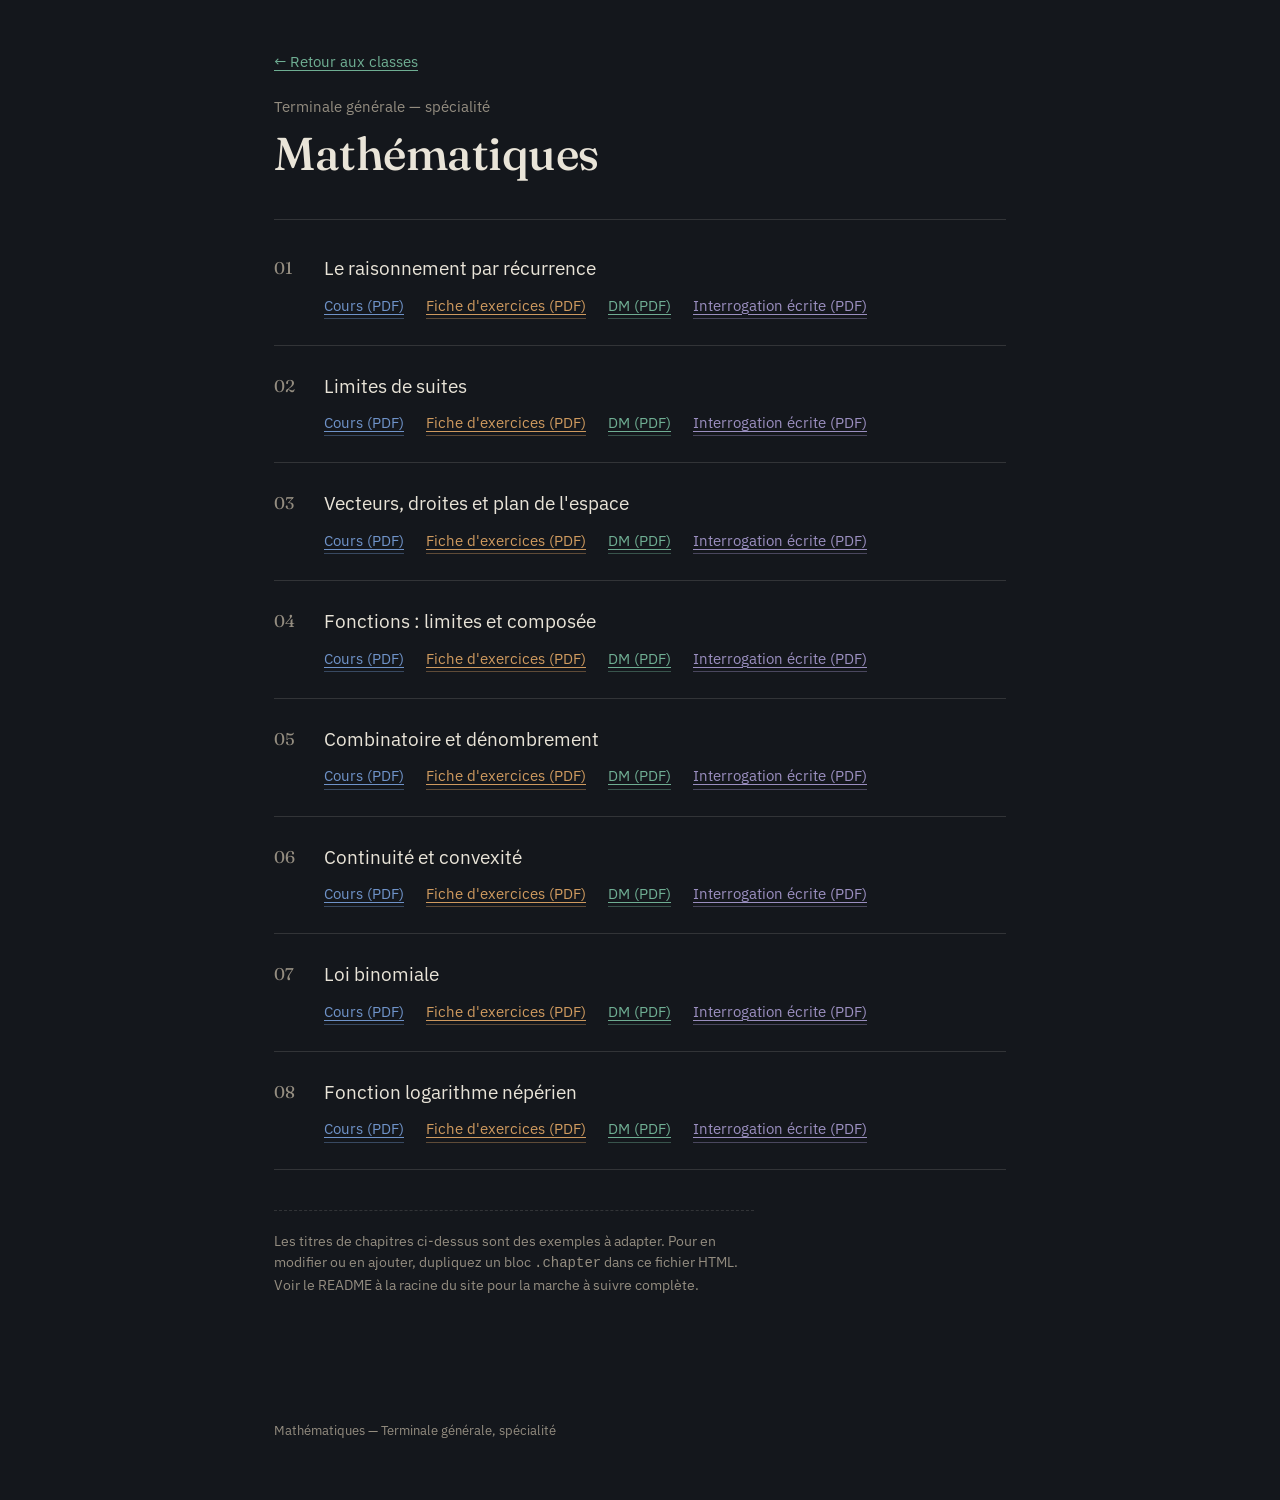
<file: classes/terminale.html>
<!DOCTYPE html>
<html lang="fr">
<head>
<meta charset="UTF-8">
<meta name="viewport" content="width=device-width, initial-scale=1.0">
<title>Terminale générale — spécialité — Mathématiques</title>
<link rel="stylesheet" href="../assets/style.css">
</head>
<body>

<div class="wrap">
  <header class="cover" style="padding-top:48px;">
    <a class="back-link" href="../index.html">← Retour aux classes</a>
    <div class="kicker">Terminale générale — spécialité</div>
    <h1>Mathématiques</h1>
  </header>

  <section class="chapters">

    <div class="chapter">
      <span class="chapter-num">01</span>
      <div>
        <div class="chapter-title">Le raisonnement par récurrence</div>
        <div class="chapter-links">
          <a class="doc-link" href="../fichiers/terminale/Chap1_TG.pdf">Cours (PDF)</a>
          <a class="doc-link fiche" href="../fichiers/terminale/Chap1_exercices_TG.pdf">Fiche d'exercices (PDF)</a>
          <a class="doc-link dm" href="../fichiers/terminale/01-limites-dm.pdf">DM (PDF)</a>
          <a class="doc-link ie" href="../fichiers/terminale/01-limites-ie.pdf">Interrogation écrite (PDF)</a>
        </div>
      </div>
    </div>

    <div class="chapter">
      <span class="chapter-num">02</span>
      <div>
        <div class="chapter-title">Limites de suites</div>
        <div class="chapter-links">
          <a class="doc-link" href="../fichiers/terminale/02-continuite-derivation-cours.pdf">Cours (PDF)</a>
          <a class="doc-link fiche" href="../fichiers/terminale/02-continuite-derivation-fiche.pdf">Fiche d'exercices (PDF)</a>
          <a class="doc-link dm" href="../fichiers/terminale/02-continuite-derivation-dm.pdf">DM (PDF)</a>
          <a class="doc-link ie" href="../fichiers/terminale/02-continuite-derivation-ie.pdf">Interrogation écrite (PDF)</a>
        </div>
      </div>
    </div>

    <div class="chapter">
      <span class="chapter-num">03</span>
      <div>
        <div class="chapter-title">Vecteurs, droites et plan de l'espace</div>
        <div class="chapter-links">
          <a class="doc-link" href="../fichiers/terminale/03-logarithme-cours.pdf">Cours (PDF)</a>
          <a class="doc-link fiche" href="../fichiers/terminale/03-logarithme-fiche.pdf">Fiche d'exercices (PDF)</a>
          <a class="doc-link dm" href="../fichiers/terminale/03-logarithme-dm.pdf">DM (PDF)</a>
          <a class="doc-link ie" href="../fichiers/terminale/03-logarithme-ie.pdf">Interrogation écrite (PDF)</a>
        </div>
      </div>
    </div>

    <div class="chapter">
      <span class="chapter-num">04</span>
      <div>
        <div class="chapter-title">Fonctions : limites et composée</div>
        <div class="chapter-links">
          <a class="doc-link" href="../fichiers/terminale/04-primitives-cours.pdf">Cours (PDF)</a>
          <a class="doc-link fiche" href="../fichiers/terminale/04-primitives-fiche.pdf">Fiche d'exercices (PDF)</a>
          <a class="doc-link dm" href="../fichiers/terminale/04-primitives-dm.pdf">DM (PDF)</a>
          <a class="doc-link ie" href="../fichiers/terminale/04-primitives-ie.pdf">Interrogation écrite (PDF)</a>
        </div>
      </div>
    </div>

    <div class="chapter">
      <span class="chapter-num">05</span>
      <div>
        <div class="chapter-title">Combinatoire et dénombrement</div>
        <div class="chapter-links">
          <a class="doc-link" href="../fichiers/terminale/05-calcul-integral-cours.pdf">Cours (PDF)</a>
          <a class="doc-link fiche" href="../fichiers/terminale/05-calcul-integral-fiche.pdf">Fiche d'exercices (PDF)</a>
          <a class="doc-link dm" href="../fichiers/terminale/05-calcul-integral-dm.pdf">DM (PDF)</a>
          <a class="doc-link ie" href="../fichiers/terminale/05-calcul-integral-ie.pdf">Interrogation écrite (PDF)</a>
        </div>
      </div>
    </div>

    <div class="chapter">
      <span class="chapter-num">06</span>
      <div>
        <div class="chapter-title">Continuité et convexité</div>
        <div class="chapter-links">
          <a class="doc-link" href="../fichiers/terminale/06-suites-recurrence-cours.pdf">Cours (PDF)</a>
          <a class="doc-link fiche" href="../fichiers/terminale/06-suites-recurrence-fiche.pdf">Fiche d'exercices (PDF)</a>
          <a class="doc-link dm" href="../fichiers/terminale/06-suites-recurrence-dm.pdf">DM (PDF)</a>
          <a class="doc-link ie" href="../fichiers/terminale/06-suites-recurrence-ie.pdf">Interrogation écrite (PDF)</a>
        </div>
      </div>
    </div>

    <div class="chapter">
      <span class="chapter-num">07</span>
      <div>
        <div class="chapter-title">Loi binomiale</div>
        <div class="chapter-links">
          <a class="doc-link" href="../fichiers/terminale/07-probabilites-cours.pdf">Cours (PDF)</a>
          <a class="doc-link fiche" href="../fichiers/terminale/07-probabilites-fiche.pdf">Fiche d'exercices (PDF)</a>
          <a class="doc-link dm" href="../fichiers/terminale/07-probabilites-dm.pdf">DM (PDF)</a>
          <a class="doc-link ie" href="../fichiers/terminale/07-probabilites-ie.pdf">Interrogation écrite (PDF)</a>
        </div>
      </div>
    </div>

    <div class="chapter">
      <span class="chapter-num">08</span>
      <div>
        <div class="chapter-title">Fonction logarithme népérien</div>
        <div class="chapter-links">
          <a class="doc-link" href="../fichiers/terminale/08-geometrie-espace-cours.pdf">Cours (PDF)</a>
          <a class="doc-link fiche" href="../fichiers/terminale/08-geometrie-espace-fiche.pdf">Fiche d'exercices (PDF)</a>
          <a class="doc-link dm" href="../fichiers/terminale/08-geometrie-espace-dm.pdf">DM (PDF)</a>
          <a class="doc-link ie" href="../fichiers/terminale/08-geometrie-espace-ie.pdf">Interrogation écrite (PDF)</a>
        </div>
      </div>
    </div>

    <p class="note">Les titres de chapitres ci-dessus sont des exemples à adapter. Pour en modifier ou en ajouter, dupliquez un bloc <code>.chapter</code> dans ce fichier HTML. Voir le README à la racine du site pour la marche à suivre complète.</p>
  </section>

  <footer>Mathématiques — Terminale générale, spécialité</footer>
</div>

</body>
</html>
</file>
<file: assets/style.css>
@import url('https://fonts.googleapis.com/css2?family=Fraunces:opsz,wght@9..144,400;9..144,500;9..144,600&family=IBM+Plex+Sans:wght@400;500;600&display=swap');

:root {
  --paper: #14171c;
  --paper-dim: #1a1e24;
  --ink: #e9e4d8;
  --rule: rgba(233, 228, 216, 0.14);
  --rule-strong: rgba(233, 228, 216, 0.22);
  --green: #6fae93;
  --rust: #cf9a5f;
  --blue: #6f93c9;
  --violet: #9b8fc0;
  --muted: #948d80;
}

* { box-sizing: border-box; }

html { scroll-behavior: smooth; }

body {
  margin: 0;
  background: var(--paper);
  color: var(--ink);
  font-family: 'IBM Plex Sans', sans-serif;
  font-size: 17px;
  line-height: 1.55;
}

a {
  color: inherit;
  text-decoration-thickness: 1px;
  text-underline-offset: 3px;
}

h1, h2, h3 {
  font-family: 'Fraunces', serif;
  font-weight: 500;
  margin: 0;
  letter-spacing: -0.01em;
}

.wrap {
  max-width: 780px;
  margin: 0 auto;
  padding: 0 24px;
}

/* ---------- Header / cover ---------- */

.cover {
  padding: 72px 0 40px;
  border-bottom: 1px solid var(--rule);
}

.cover .kicker {
  color: var(--muted);
  font-size: 15px;
  margin-bottom: 10px;
}

.cover h1 {
  font-size: 46px;
  line-height: 1.1;
}

.cover p.tagline {
  margin-top: 14px;
  color: var(--muted);
  max-width: 46ch;
  font-size: 17px;
}

.back-link {
  display: inline-block;
  margin-bottom: 22px;
  color: var(--green);
  font-size: 15px;
}

/* ---------- Binder tabs (home page) ---------- */

.binder {
  padding: 8px 0 80px;
}

.tab {
  display: flex;
  align-items: stretch;
  border-bottom: 1px solid var(--rule);
  text-decoration: none;
  color: var(--ink);
  padding: 26px 0;
  gap: 24px;
}

.tab:first-child { padding-top: 34px; }

.tab-index {
  flex: 0 0 auto;
  width: 34px;
  font-family: 'Fraunces', serif;
  font-size: 20px;
  color: var(--muted);
  padding-top: 2px;
}

.tab-body h2 {
  font-size: 26px;
  margin-bottom: 6px;
}

.tab-body p {
  margin: 0;
  color: var(--muted);
  font-size: 15px;
}

.tab-arrow {
  margin-left: auto;
  align-self: center;
  color: var(--green);
  font-family: 'Fraunces', serif;
  font-size: 22px;
}

/* ---------- Chapter list (class pages) ---------- */

.chapters {
  padding: 8px 0 80px;
}

.chapter {
  padding: 26px 0;
  border-bottom: 1px solid var(--rule);
  display: flex;
  gap: 20px;
}

.chapter-num {
  flex: 0 0 auto;
  width: 30px;
  font-family: 'Fraunces', serif;
  color: var(--muted);
  font-size: 17px;
  padding-top: 1px;
}

.chapter-title {
  font-size: 19px;
  margin-bottom: 10px;
}

.chapter-links {
  display: flex;
  gap: 22px;
  flex-wrap: wrap;
}

.doc-link {
  font-size: 15px;
  color: var(--blue);
  border-bottom: 1px solid rgba(111, 147, 201, 0.4);
  padding-bottom: 1px;
}

.doc-link.fiche {
  color: var(--rust);
  border-bottom-color: rgba(207, 154, 95, 0.4);
}

.doc-link.dm {
  color: var(--green);
  border-bottom-color: rgba(111, 174, 147, 0.4);
}

.doc-link.ie {
  color: var(--violet);
  border-bottom-color: rgba(155, 143, 192, 0.4);
}

.doc-link.missing {
  color: var(--muted);
  border-bottom-color: var(--rule);
  cursor: default;
}

.note {
  margin-top: 40px;
  padding-top: 20px;
  border-top: 1px dashed var(--rule);
  color: var(--muted);
  font-size: 14px;
  max-width: 60ch;
}

footer {
  padding: 30px 0 60px;
  color: var(--muted);
  font-size: 13px;
}
</file>
